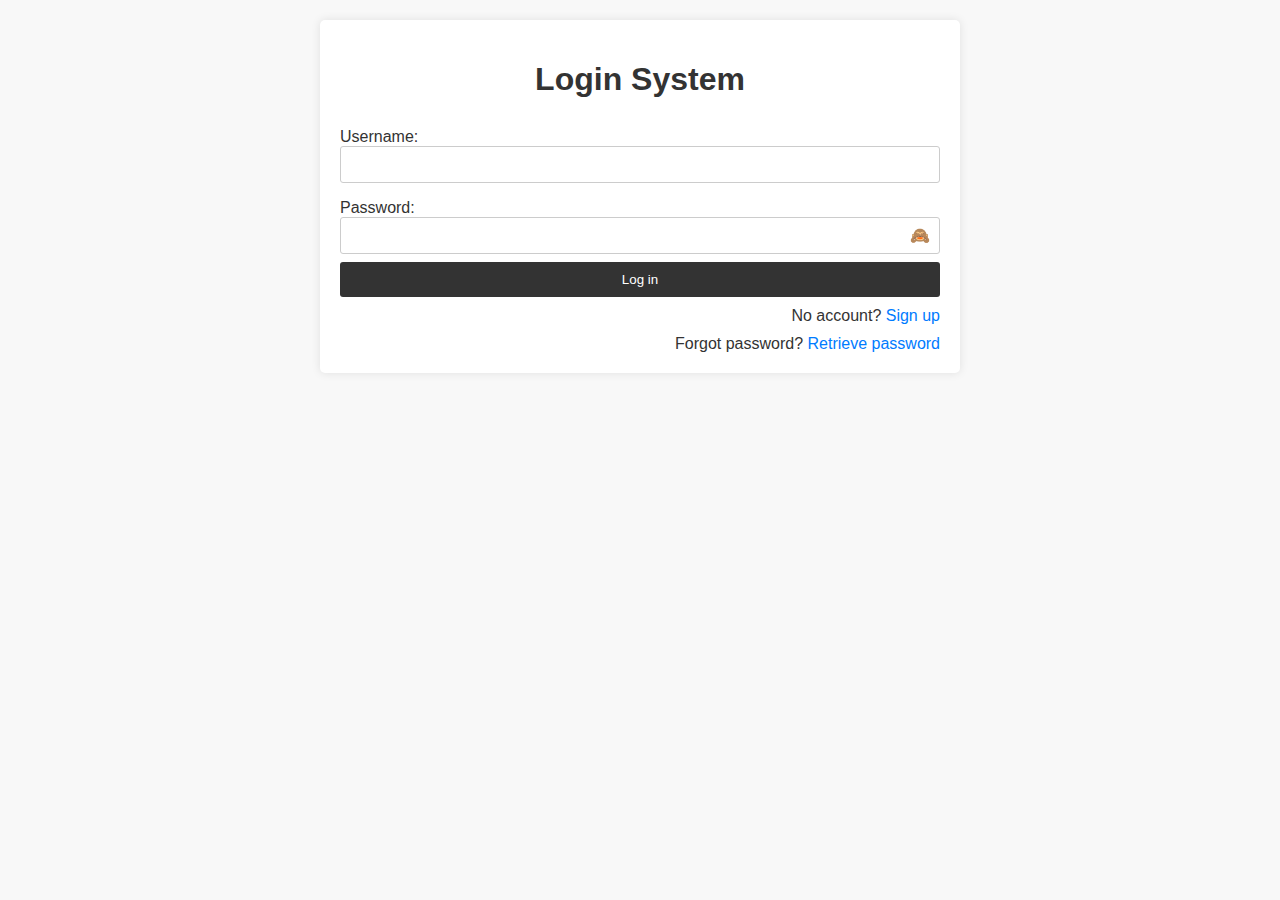
<file: index.html>
<!DOCTYPE html>
<html lang="en">
<head>
    <meta charset="UTF-8">
    <meta name="viewport" content="width=device-width, initial-scale=1.0">
    <link rel="stylesheet" href="styles.css">
    <title>Login</title>
</head>
<body>
    <div class="container">
        <h1>Login System</h1>
        <form name="loginform" onsubmit="return login(event)">
            <div class="input-group">
                <label for="username">Username:</label>
                <input type="text" id="username" name="username">
            </div>
            <div class="input-group">
                <label for="password">Password:</label>
                <div class="password-input">
                    <input type="password" id="password" name="password">
                    <span id="togglePassword" onclick="togglePasswordVisibility()">🙈</span>
                </div>
            </div>
            <button type="submit">Log in</button>
        </form>
        <div id="registerLink">
            <p>No account? <a href="register.html">Sign up</a></p>
        </div>
        <div id="forgotPasswordLink">
            <p>Forgot password? <a href="forgotpassword.html">Retrieve password</a></p>
        </div>
    </div>
    <script src="script.js"></script>
</body>
</html>
</file>
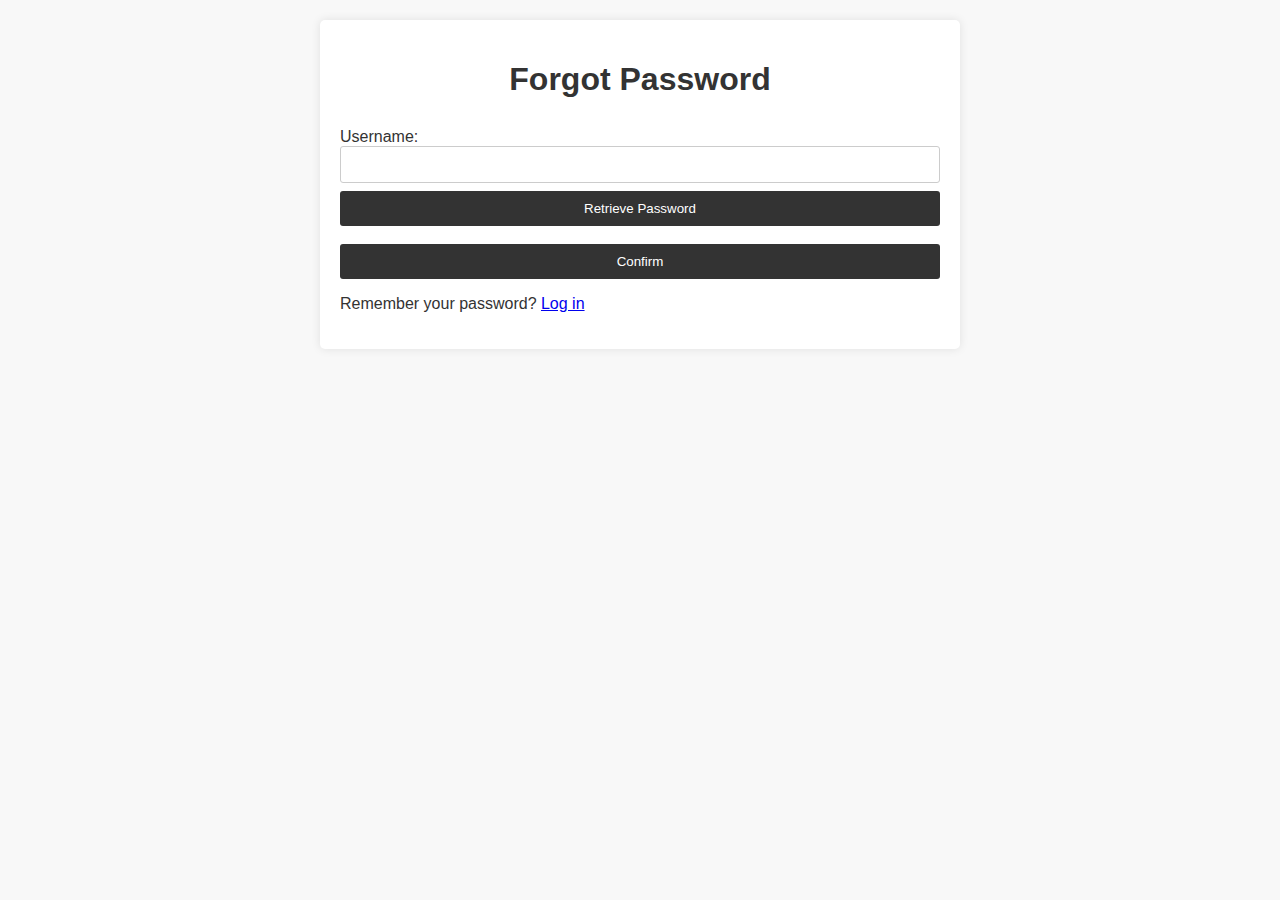
<file: forgotpassword.html>
<!DOCTYPE html>
<html lang="en">
<head>
    <meta charset="UTF-8">
    <meta name="viewport" content="width=device-width, initial-scale=1.0">
    <link rel="stylesheet" href="styles.css">
    <title>ForgotPassword</title>
</head>
<body>
    <div class="container">
        <h1>Forgot Password</h1>
        <form name="forgotpasswordform" onsubmit="return retrievePassword(event)">
            <div class="input-group">
                <label for="forgotUsername">Username:</label>
                <input type="text" id="forgotUsername" name="forgotUsername" required>
            </div>
            <button type="submit">Retrieve Password</button><br>
        </form>
        <div id="passwordDisplay"></div>
        <button onclick="redirectToLogin()">Confirm</button>
        <div id="loginLink">
            <p>Remember your password? <a href="index.html">Log in</a></p>
        </div>
    </div>
    <script src="script.js"></script>
</body>
</html>
</file>
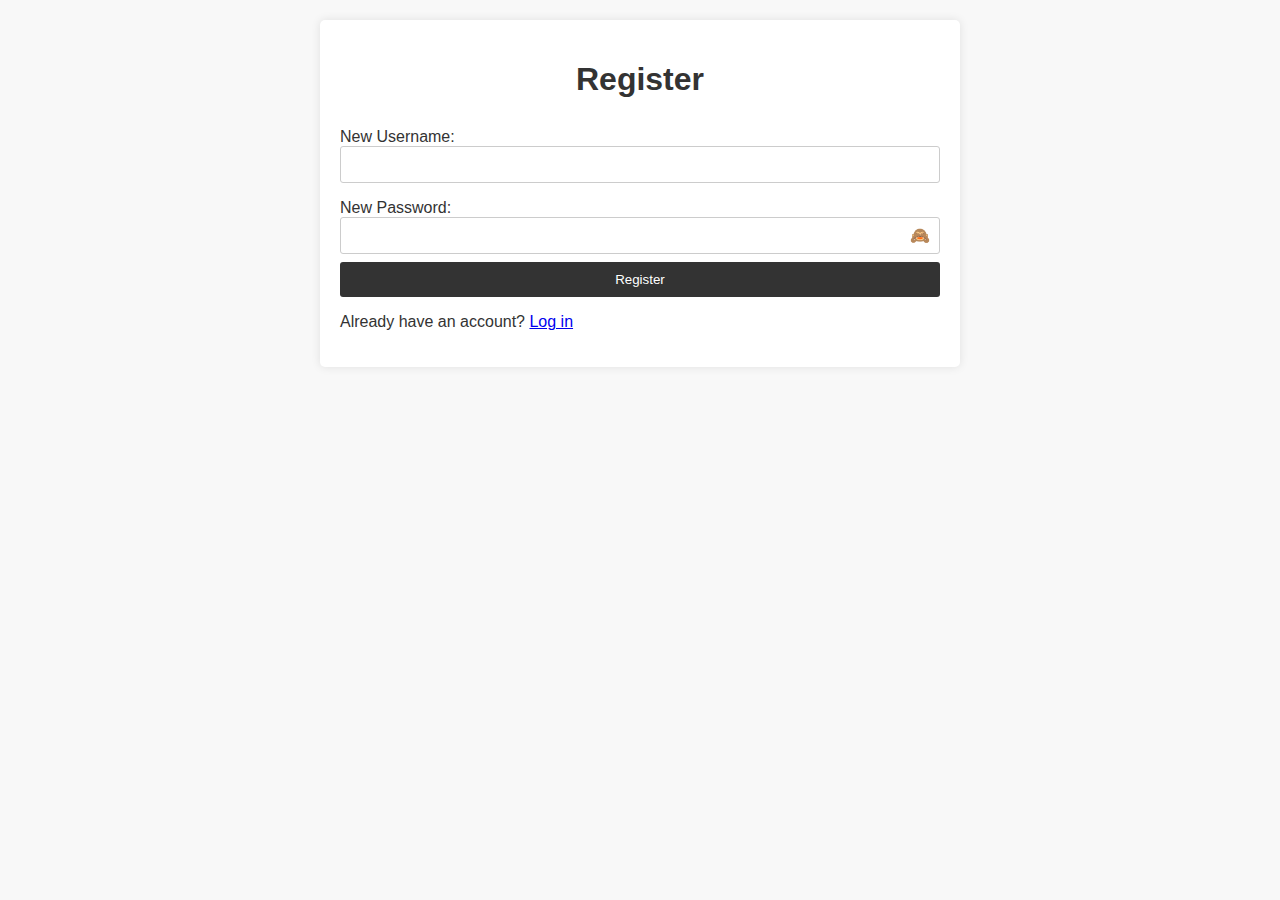
<file: register.html>
<!DOCTYPE html>
<html lang="en">
<head>
    <meta charset="UTF-8">
    <meta name="viewport" content="width=device-width, initial-scale=1.0">
    <link rel="stylesheet" href="styles.css">
    <title>Register</title>
</head>
<body>
    <div class="container">
        <h1>Register</h1>
        <form name="registerform">
            <div class="input-group">
                <label for="newUsername">New Username:</label>
                <input type="text" id="newUsername" name="newUsername">
            </div>
            <div class="input-group">
                <label for="newPassword">New Password:</label>
                <div class="password-input">
                    <input type="password" id="newPassword" name="newPassword">
                    <span id="toggleNewPassword" onclick="toggleNewPasswordVisibility()">🙈</span>
                </div>
            </div>
            <button type="button" onclick="register()">Register</button>
        </form>
        <div id="loginLink">
            <p>Already have an account? <a href="index.html">Log in</a></p>
        </div>
    </div>
    <script src="script.js"></script>
</body>
</html>
</file>
<file: styles.css>
body {
    font-family: 'Arial', sans-serif;
    margin: 0;
    padding: 0;
    background-color: #f8f8f8;
    color: #333;
}

.container {
    max-width: 600px;
    margin: 20px auto;
    padding: 20px;
    background-color: #fff;
    box-shadow: 0 0 10px rgba(0, 0, 0, 0.1);
    border-radius: 5px;
    position: relative;
}

h1 {
    text-align: center;
}

form {
    display: flex;
    flex-direction: column;
}

.input-group {
    margin: 8px 0;
}

label {
    margin-bottom: 6px;
    color: #333;
}

input[type="text"], input[type="password"] {
    width: 100%;
    padding: 10px;
    box-sizing: border-box;
    border: 1px solid #ccc;
    border-radius: 3px;
}

button {
    width: 100%;
    padding: 10px;
    box-sizing: border-box;
    background-color: #333;
    color: #fff;
    border: none;
    border-radius: 3px;
    cursor: pointer;
}

button:hover {
    background-color: #555;
}

.password-input {
    position: relative;
}

#togglePassword, #toggleNewPassword {
    position: absolute;
    top: 50%;
    right: 10px;
    transform: translateY(-50%);
    cursor: pointer;
}

#registerLink {
    text-align: right;
    margin-top: 10px;
}

#registerLink p {
    margin: 0;
}

#registerLink a {
    color: #007bff;
    text-decoration: none;
    transition: color 0.3s;
}

#forgotPasswordLink {
    text-align: right;
    margin-top: 10px;
}

#forgotPasswordLink p {
    margin: 0;
}

#forgotPasswordLink a {
    color: #007bff;
    text-decoration: none;
    transition: color 0.3s;
}
</file>
